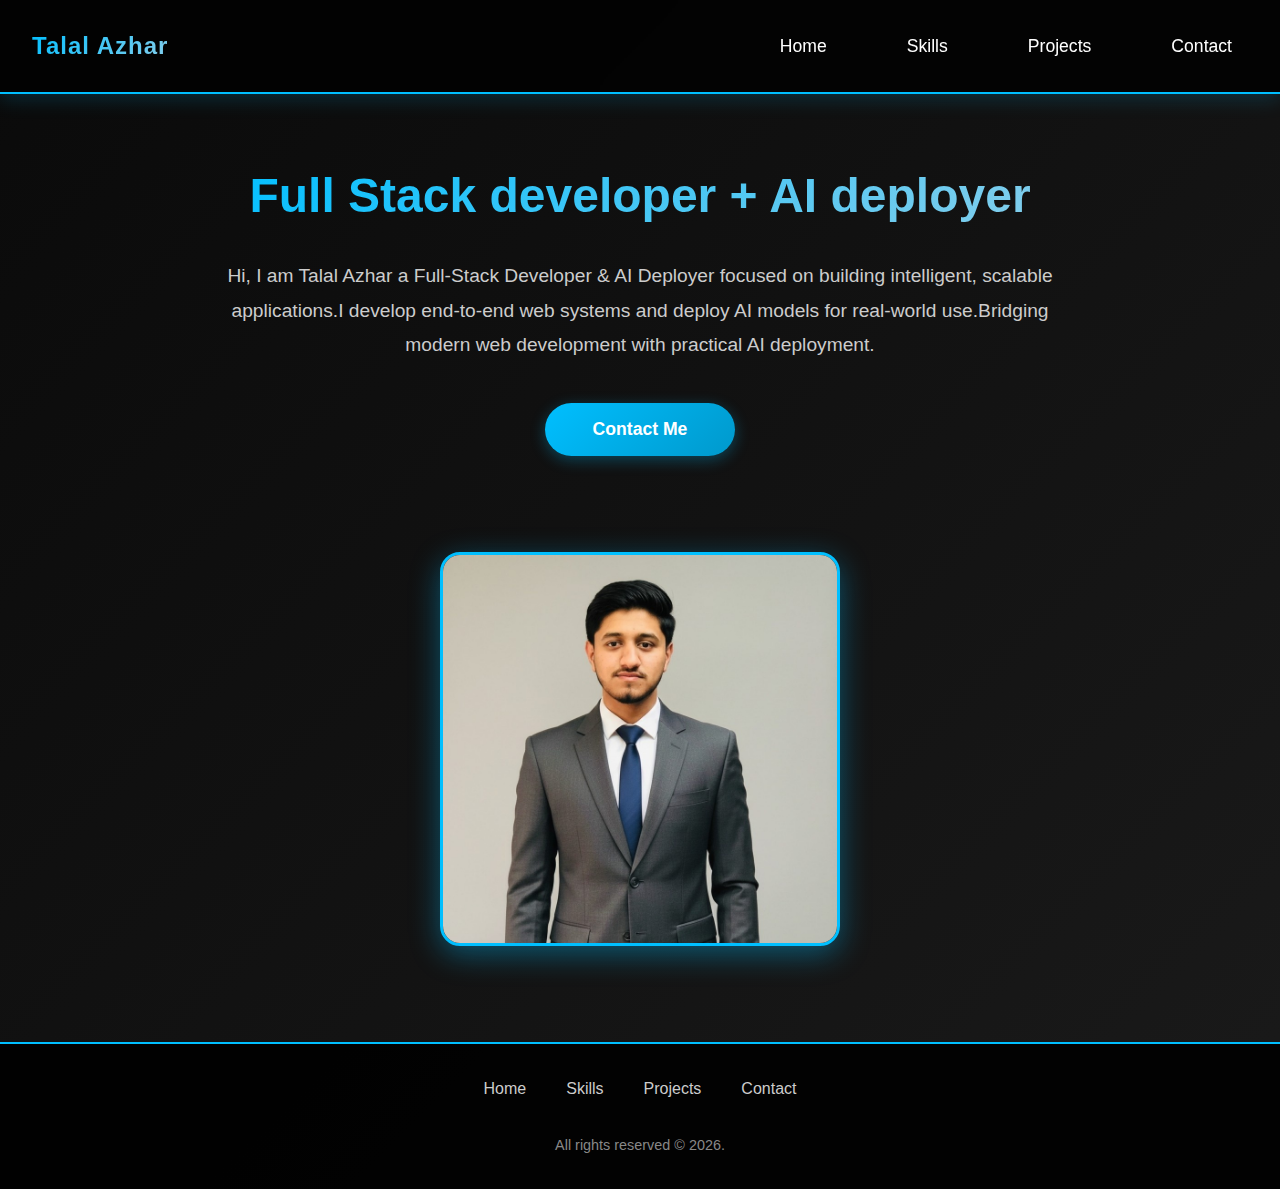
<file: index.html>
<!DOCTYPE html>
<html lang="en">
<head>
    <meta charset="UTF-8">
    <meta name="viewport" content="width=device-width, initial-scale=1.0">
    <title>Portfolio</title>
    <link rel="stylesheet" href="home.css">
</head>
<body>
    <header>
        <div class="name"><h2>Talal Azhar</h2></div>
        <nav><ul>
        <li><a href="home.html">Home</a></li>
        <li><a href="skills.html">Skills</a></li>
        <li><a href="projects.html">Projects</a></li>
        <li><a href="contact.html">Contact</a></li></ul></nav>
    </header>
    <div class="intro">
        <h2>Full Stack developer + AI deployer</h2>
        <p>Hi, I am Talal Azhar a Full-Stack Developer & AI Deployer focused on building intelligent, scalable applications.I develop end-to-end web systems and deploy AI models for real-world use.Bridging modern web development with practical AI deployment.</p>
        <button onclick="window.location.href='contact.html'">Contact Me</button>
    </div>
    <div class="pic">
        <img src="pic\pic.jpeg" alt="image not found">
    </div>
    <footer>
        <ul>
        <li><a href="home.css">Home</a></li>
        <li><a href="skills.html">Skills</a></li>
        <li><a href="projects.html">Projects</a></li>
        <li><a href="contact.html">Contact</a></li></ul>
        <p>All rights reserved &#xA9; 2026.</p>
    </footer>
</body>
</html>
</file>
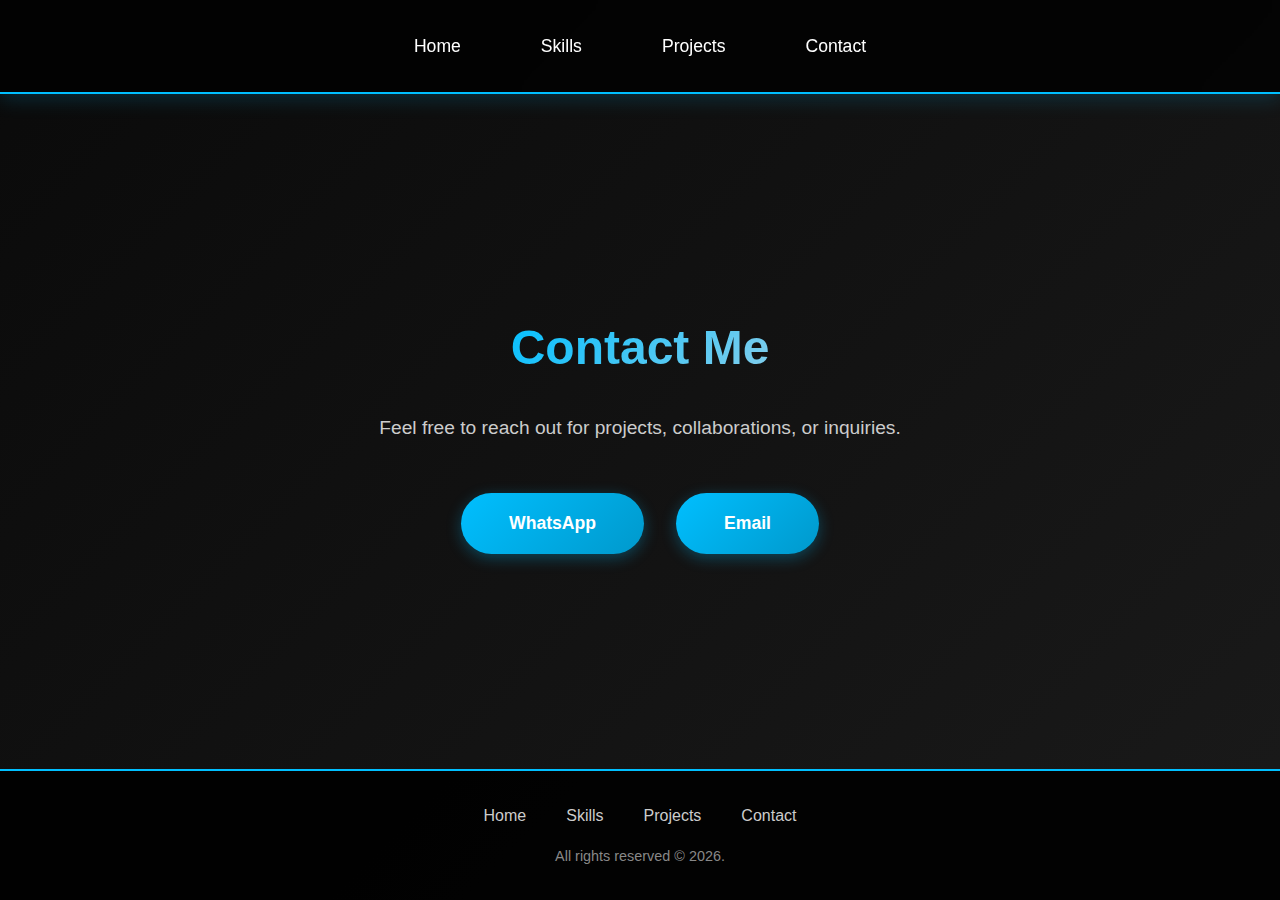
<file: contact.html>
<!DOCTYPE html>
<html lang="en">
<head>
    <meta charset="UTF-8">
    <meta name="viewport" content="width=device-width, initial-scale=1.0">
    <title>contact</title>
    <link rel="stylesheet" href="contact.css">
</head>
<body>
    <header>
        <nav>
            <ul>
                <li><a href="index.html">Home</a></li>
                <li><a href="skills.html">Skills</a></li>
                <li><a href="projects.html">Projects</a></li>
                <li><a href="contact.html">Contact</a></li>
            </ul>
        </nav>
    </header>
    <section id="contact">
  <h2>Contact Me</h2>
  <p>Feel free to reach out for projects, collaborations, or inquiries.</p>

  <div class="contact-buttons">
    <a href="https://wa.me/923140933024" target="_blank">WhatsApp</a>
    <a href="mailto:talalazhar5656@gmail.com">Email</a>
  </div>
</section>
<footer>
         <ul>
        <li><a href="index.html">Home</a></li>
        <li><a href="skills.html">Skills</a></li>
        <li><a href="projects.html">Projects</a></li>
        <li><a href="contact.html">Contact</a></li></ul>
        <p>All rights reserved &#xA9; 2026.</p>
    </footer>
</body>
</html>
</file>
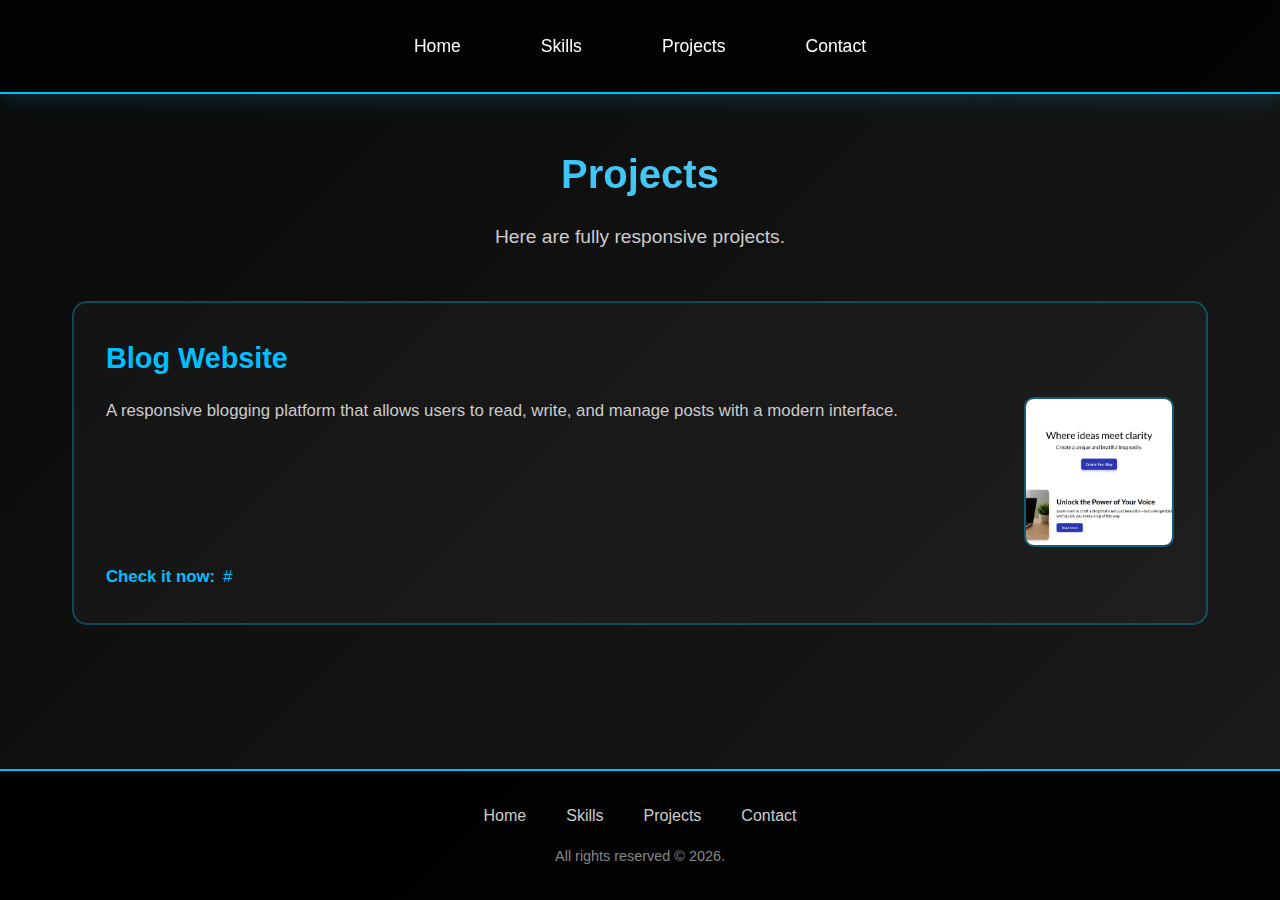
<file: projects.html>
<!DOCTYPE html>
<html lang="en">
<head>
    <meta charset="UTF-8">
    <meta name="viewport" content="width=device-width, initial-scale=1.0">
    <title>projects</title>
    <link rel="stylesheet" href="projects.css">
</head>
<body>
    <header>
        <nav>
            <ul>
                <li><a href="home.html">Home</a></li>
                <li><a href="skills.html">Skills</a></li>
                <li><a href="projects.html">Projects</a></li>
                <li><a href="contact.html">Contact</a></li>
            </ul>
        </nav>
    </header>
    <section>
        <h2 class="heading">Projects</h2>
        <p class="description">Here are fully responsive projects.</p>
        <div class="projects">
            <div>
                <h3>Blog Website</h3>
                <img src="pic\blog.png" alt="img not found">
                <p>A responsive blogging platform that allows users to read, write, and manage posts with a modern interface.</p>
                <p><strong>Check it now:</strong><a href="#">#</a></p>
            </div>
        </div>
    </section>
    <footer>
         <ul>
        <li><a href="home.css">Home</a></li>
        <li><a href="skills.html">Skills</a></li>
        <li><a href="projects.html">Projects</a></li>
        <li><a href="contact.html">Contact</a></li></ul>
        <p>All rights reserved &#xA9; 2026.</p>
    </footer>
</body>
</html>
</file>
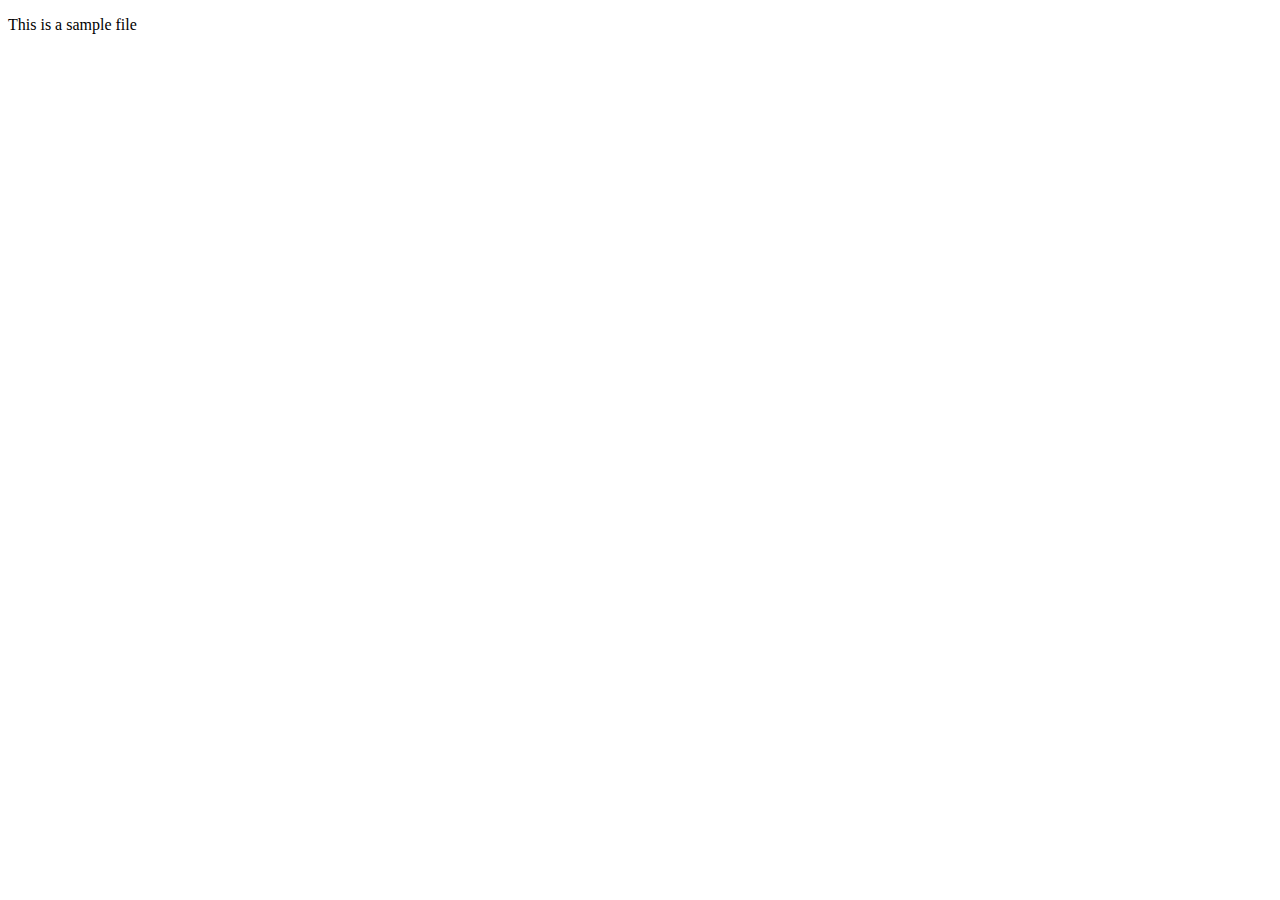
<file: sample.html>
<!DOCTYPE html>
<html lang="en">
<head>
    <meta charset="UTF-8">
    <meta name="viewport" content="width=device-width, initial-scale=1.0">
    <title>Document</title>
</head>
<body>
    <p>This is a sample file </p>
</body>
</html>
</file>
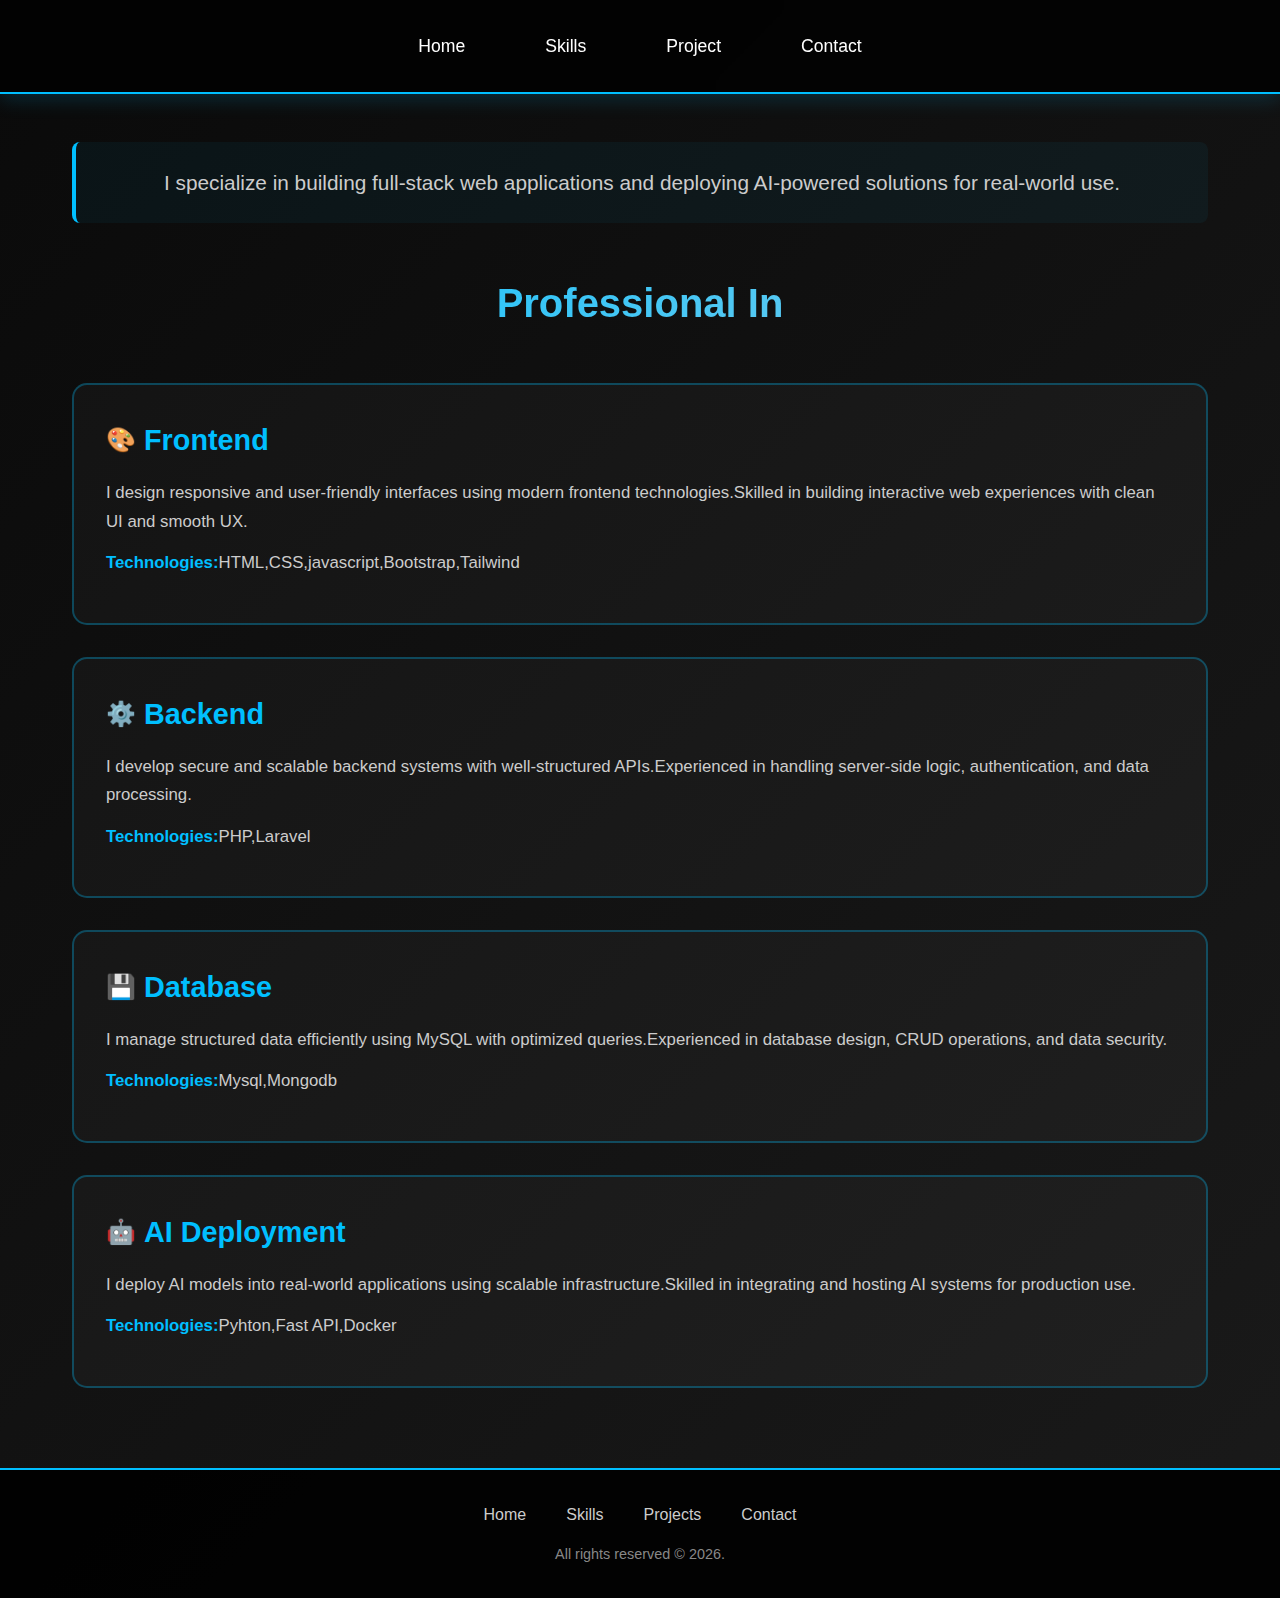
<file: skills.html>
<!DOCTYPE html>
<html lang="en">
<head>
    <meta charset="UTF-8">
    <meta name="viewport" content="width=device-width, initial-scale=1.0">
    <title>skills</title>
    <link rel="stylesheet" href="skills.css">
</head>
<body>
    <header>
        <nav>
            <ul>
                <li><a href="index.html">Home</a></li>
                <li><a href="skills.html">Skills</a></li>
                <li><a href="projects.html">Project</a></li>
                <li><a href="contact.html">Contact</a></li>
            </ul>
        </nav>
    </header>
    <div class="main">
        <p class="intro">
I specialize in building full-stack web applications and deploying AI-powered solutions for real-world use.
</p>

         <h2 class="heading">Professional In</h2>
         <div class="frontend">
            <h3>Frontend</h3>
            <p>I design responsive and user-friendly interfaces using modern frontend technologies.Skilled in building interactive web experiences with clean UI and smooth UX.</p>
            <p><strong>Technologies:</strong>HTML,CSS,javascript,Bootstrap,Tailwind</p>
         </div>
         <div class="backend">
            <h3>Backend</h3>
            <p>I develop secure and scalable backend systems with well-structured APIs.Experienced in handling server-side logic, authentication, and data processing.</p>
            <p><strong>Technologies:</strong>PHP,Laravel</p></div>
         <div class="db">
            <h3>Database</h3>
            <p>I manage structured data efficiently using MySQL with optimized queries.Experienced in database design, CRUD operations, and data security.</p>
        <p><strong>Technologies:</strong>Mysql,Mongodb</p></div>
        <div class="Ai_deployment">
            <h3>AI Deployment</h3>
            <p>I deploy AI models into real-world applications using scalable infrastructure.Skilled in integrating and hosting AI systems for production use.</p>
            <p><strong>Technologies:</strong>Pyhton,Fast API,Docker</p>
        </div>
    </div>
     <footer>
        <ul>
        <li><a href="index.html">Home</a></li>
        <li><a href="skills.html">Skills</a></li>
        <li><a href="projects.html">Projects</a></li>
        <li><a href="contact.html">Contact</a></li></ul>
        <p>All rights reserved &#xA9; 2026.</p>
    </footer>
</body>
</html>
</file>
<file: home.css>
* {
    margin: 0;
    padding: 0;
    box-sizing: border-box;
}

body {
    font-family: 'Segoe UI', Tahoma, Geneva, Verdana, sans-serif;
    background: linear-gradient(135deg, #0a0a0a 0%, #1a1a1a 100%);
    color: #ffffff;
    line-height: 1.6;
    min-height: 100vh;
    display: grid;
    grid-template-rows: auto 1fr auto auto;
}

header {
    background: rgba(0, 0, 0, 0.8);
    backdrop-filter: blur(10px);
    padding: 1.5rem 2rem;
    position: sticky;
    top: 0;
    z-index: 100;
    border-bottom: 2px solid #00bfff;
    box-shadow: 0 4px 20px rgba(0, 191, 255, 0.2);
    display: flex;
    justify-content: space-between;
    align-items: center;
    flex-wrap: wrap;
}

header .name h2 {
    font-size: clamp(1.2rem, 3vw, 1.5rem);
    background: linear-gradient(135deg, #00bfff 0%, #87ceeb 100%);
    -webkit-background-clip: text;
    -webkit-text-fill-color: transparent;
    background-clip: text;
    font-weight: 600;
    letter-spacing: 1px;
    margin: 0;
}

header nav {
    width: auto;
}

header nav ul {
    list-style: none;
    display: flex;
    gap: 3rem;
    margin: 0;
    flex-wrap: wrap;
}

header nav ul li a {
    color: #ffffff;
    text-decoration: none;
    font-size: clamp(0.9rem, 2vw, 1.1rem);
    font-weight: 500;
    padding: 0.5rem 1rem;
    border-radius: 8px;
    transition: all 0.3s ease;
    position: relative;
    display: inline-block;
}

header nav ul li a::after {
    content: '';
    position: absolute;
    bottom: 0;
    left: 50%;
    width: 0;
    height: 2px;
    background: #00bfff;
    transform: translateX(-50%);
    transition: width 0.3s ease;
}

header nav ul li a:hover {
    color: #00bfff;
}

header nav ul li a:hover::after {
    width: 80%;
}

.intro {
    max-width: 900px;
    margin: 0 auto;
    padding: 4rem 2rem;
    text-align: center;
    width: 100%;
}

.intro h2 {
    font-size: clamp(2rem, 5vw, 3rem);
    margin-bottom: 1.5rem;
    background: linear-gradient(135deg, #00bfff 0%, #87ceeb 100%);
    -webkit-background-clip: text;
    -webkit-text-fill-color: transparent;
    background-clip: text;
    animation: fadeInDown 1s ease;
}

.intro p {
    font-size: clamp(1rem, 2vw, 1.2rem);
    color: #cccccc;
    line-height: 1.8;
    margin-bottom: 2.5rem;
    animation: fadeInUp 1s ease;
}

.intro button {
    background: linear-gradient(135deg, #00bfff 0%, #0099cc 100%);
    color: #ffffff;
    border: none;
    padding: 1rem 3rem;
    font-size: clamp(1rem, 2vw, 1.1rem);
    font-weight: 600;
    border-radius: 50px;
    cursor: pointer;
    transition: all 0.3s ease;
    box-shadow: 0 4px 15px rgba(0, 191, 255, 0.3);
    animation: fadeInUp 1.2s ease;
    width: auto;
    max-width: 100%;
}

.intro button:hover {
    transform: translateY(-3px);
    box-shadow: 0 6px 25px rgba(0, 191, 255, 0.5);
    background: linear-gradient(135deg, #0099cc 0%, #00bfff 100%);
}

.intro button:active {
    transform: translateY(-1px);
}

.pic {
    display: flex;
    justify-content: center;
    align-items: center;
    padding: 2rem;
    animation: fadeIn 1.5s ease;
}

.pic img {
    max-width: 400px;
    width: 100%;
    height: auto;
    border-radius: 20px;
    border: 3px solid #00bfff;
    box-shadow: 0 8px 30px rgba(0, 191, 255, 0.4);
    transition: transform 0.3s ease, box-shadow 0.3s ease;
}

.pic img:hover {
    transform: scale(1.05);
    box-shadow: 0 12px 40px rgba(0, 191, 255, 0.6);
}

footer {
    background: rgba(0, 0, 0, 0.9);
    padding: 2rem 1rem 1rem 1rem;
    border-top: 2px solid #00bfff;
    margin-top: 4rem;
}

footer p {
    text-align: center;
    padding: 1rem 0;
    color: #888888;
    font-size: clamp(0.8rem, 1.5vw, 0.9rem);
    margin-top: 1rem;
}

footer ul {
    list-style: none;
    display: flex;
    justify-content: center;
    gap: 2.5rem;
    flex-wrap: wrap;
    margin-bottom: 1rem;
}

footer ul li a {
    color: #cccccc;
    text-decoration: none;
    font-size: clamp(0.9rem, 1.5vw, 1rem);
    transition: color 0.3s ease;
}

footer ul li a:hover {
    color: #00bfff;
}

body > p {
    text-align: center;
    padding: 1rem;
    color: #888888;
    font-size: clamp(0.8rem, 1.5vw, 0.9rem);
    background: rgba(0, 0, 0, 0.9);
}

@keyframes fadeInDown {
    from {
        opacity: 0;
        transform: translateY(-30px);
    }
    to {
        opacity: 1;
        transform: translateY(0);
    }
}

@keyframes fadeInUp {
    from {
        opacity: 0;
        transform: translateY(30px);
    }
    to {
        opacity: 1;
        transform: translateY(0);
    }
}

@keyframes fadeIn {
    from {
        opacity: 0;
    }
    to {
        opacity: 1;
    }
}

/* Tablet Devices (768px - 1024px) */
@media (max-width: 1024px) {
    header {
        padding: 1.2rem 1.5rem;
    }
    
    header nav ul {
        gap: 2rem;
    }
    
    .intro {
        padding: 3rem 1.5rem;
    }
    
    .pic img {
        max-width: 350px;
    }
}

/* Small Tablets and Large Phones (600px - 768px) */
@media (max-width: 768px) {
    header {
        padding: 1rem 1rem;
        justify-content: center;
        text-align: center;
    }
    
    header .name {
        width: 100%;
        margin-bottom: 1rem;
    }
    
    header nav {
        width: 100%;
    }
    
    header nav ul {
        gap: 1.5rem;
        justify-content: center;
    }
    
    .intro {
        padding: 2.5rem 1.5rem;
    }
    
    .intro h2 {
        margin-bottom: 1rem;
    }
    
    .intro p {
        margin-bottom: 2rem;
    }
    
    .intro button {
        padding: 0.8rem 2rem;
    }
    
    .pic {
        padding: 1.5rem;
    }
    
    .pic img {
        max-width: 300px;
    }
    
    footer {
        padding: 1.5rem 1rem 1rem 1rem;
        margin-top: 3rem;
    }
    
    footer ul {
        gap: 1.5rem;
    }
}

/* Mobile Devices (480px - 600px) */
@media (max-width: 600px) {
    header {
        padding: 1rem 0.75rem;
    }
    
    header nav ul {
        gap: 1rem;
        flex-direction: column;
        align-items: center;
    }
    
    header nav ul li {
        width: 100%;
        text-align: center;
    }
    
    header nav ul li a {
        display: block;
        width: 100%;
        padding: 0.75rem 1rem;
    }
    
    .intro {
        padding: 2rem 1rem;
    }
    
    .intro button {
        padding: 0.75rem 1.5rem;
        width: 90%;
    }
    
    .pic img {
        max-width: 250px;
        border-radius: 15px;
    }
    
    footer ul {
        flex-direction: column;
        gap: 1rem;
        align-items: center;
    }
    
    footer ul li {
        width: 100%;
        text-align: center;
    }
}

/* Small Mobile Devices (320px - 480px) */
@media (max-width: 480px) {
    header {
        padding: 0.8rem 0.5rem;
    }
    
    header .name h2 {
        font-size: 1.1rem;
    }
    
    header nav ul li a {
        font-size: 0.9rem;
        padding: 0.6rem 0.8rem;
    }
    
    .intro {
        padding: 1.5rem 0.75rem;
    }
    
    .intro h2 {
        margin-bottom: 0.8rem;
    }
    
    .intro p {
        margin-bottom: 1.5rem;
    }
    
    .intro button {
        padding: 0.7rem 1.2rem;
        font-size: 0.95rem;
        width: 95%;
    }
    
    .pic {
        padding: 1rem;
    }
    
    .pic img {
        max-width: 200px;
        border-radius: 12px;
        border-width: 2px;
    }
    
    footer {
        padding: 1.2rem 0.5rem 0.8rem 0.5rem;
        margin-top: 2rem;
    }
    
    footer p {
        padding: 0.75rem 0;
    }
}

/* Extra Small Devices (below 320px) */
@media (max-width: 320px) {
    header .name h2 {
        font-size: 1rem;
        letter-spacing: 0.5px;
    }
    
    header nav ul li a {
        font-size: 0.85rem;
        padding: 0.5rem 0.6rem;
    }
    
    .intro button {
        padding: 0.6rem 1rem;
        font-size: 0.9rem;
    }
    
    .pic img {
        max-width: 180px;
    }
}

/* Large Desktop Screens (1440px and above) */
@media (min-width: 1440px) {
    header {
        padding: 2rem 4rem;
    }
    
    header nav ul {
        gap: 4rem;
    }
    
    .intro {
        max-width: 1100px;
        padding: 5rem 2rem;
    }
    
    .pic img {
        max-width: 500px;
    }
    
    footer {
        padding: 2.5rem 0 1.5rem 0;
    }
    
    footer ul {
        gap: 3rem;
    }
}
</file>
<file: contact.css>
* {
    margin: 0;
    padding: 0;
    box-sizing: border-box;
}

body {
    font-family: 'Segoe UI', Tahoma, Geneva, Verdana, sans-serif;
    background: linear-gradient(135deg, #0a0a0a 0%, #1a1a1a 100%);
    color: #ffffff;
    line-height: 1.6;
    min-height: 100vh;
    display: flex;
    flex-direction: column;
}

header {
    background: rgba(0, 0, 0, 0.8);
    backdrop-filter: blur(10px);
    padding: 1.5rem 1rem;
    position: sticky;
    top: 0;
    z-index: 100;
    border-bottom: 2px solid #00bfff;
    box-shadow: 0 4px 20px rgba(0, 191, 255, 0.2);
}

header nav ul {
    list-style: none;
    display: flex;
    justify-content: center;
    gap: 3rem;
    flex-wrap: wrap;
}

header nav ul li a {
    color: #ffffff;
    text-decoration: none;
    font-size: clamp(0.95rem, 2vw, 1.1rem);
    font-weight: 500;
    padding: 0.5rem 1rem;
    border-radius: 8px;
    transition: all 0.3s ease;
    position: relative;
    display: inline-block;
}

header nav ul li a::after {
    content: '';
    position: absolute;
    bottom: 0;
    left: 50%;
    width: 0;
    height: 2px;
    background: #00bfff;
    transform: translateX(-50%);
    transition: width 0.3s ease;
}

header nav ul li a:hover {
    color: #00bfff;
}

header nav ul li a:hover::after {
    width: 80%;
}

#contact {
    flex: 1;
    max-width: 800px;
    margin: 0 auto;
    padding: 4rem 2rem;
    text-align: center;
    display: flex;
    flex-direction: column;
    justify-content: center;
    align-items: center;
    width: 100%;
}

#contact h2 {
    font-size: clamp(2rem, 5vw, 3rem);
    margin-bottom: 1.5rem;
    background: linear-gradient(135deg, #00bfff 0%, #87ceeb 100%);
    -webkit-background-clip: text;
    -webkit-text-fill-color: transparent;
    background-clip: text;
    animation: fadeInDown 1s ease;
}

#contact p {
    font-size: clamp(1rem, 2vw, 1.2rem);
    color: #cccccc;
    line-height: 1.8;
    margin-bottom: 3rem;
    animation: fadeIn 1s ease;
    max-width: 600px;
}

.contact-buttons {
    display: flex;
    gap: 2rem;
    flex-wrap: wrap;
    justify-content: center;
    animation: fadeInUp 1.2s ease;
    width: 100%;
}

.contact-buttons a {
    background: linear-gradient(135deg, #00bfff 0%, #0099cc 100%);
    color: #ffffff;
    text-decoration: none;
    padding: 1rem 3rem;
    font-size: clamp(1rem, 2vw, 1.1rem);
    font-weight: 600;
    border-radius: 50px;
    transition: all 0.3s ease;
    box-shadow: 0 4px 15px rgba(0, 191, 255, 0.3);
    position: relative;
    overflow: hidden;
}

.contact-buttons a::before {
    content: '';
    position: absolute;
    top: 0;
    left: -100%;
    width: 100%;
    height: 100%;
    background: linear-gradient(90deg, transparent, rgba(255, 255, 255, 0.2), transparent);
    transition: left 0.5s ease;
}

.contact-buttons a:hover::before {
    left: 100%;
}

.contact-buttons a:hover {
    transform: translateY(-3px);
    box-shadow: 0 6px 25px rgba(0, 191, 255, 0.5);
    background: linear-gradient(135deg, #0099cc 0%, #00bfff 100%);
}

.contact-buttons a:active {
    transform: translateY(-1px);
}

footer {
    background: rgba(0, 0, 0, 0.9);
    padding: 2rem 1rem;
    border-top: 2px solid #00bfff;
    margin-top: auto;
}

footer ul {
    list-style: none;
    display: flex;
    justify-content: center;
    gap: 2.5rem;
    flex-wrap: wrap;
    margin-bottom: 1rem;
}

footer ul li a {
    color: #cccccc;
    text-decoration: none;
    font-size: clamp(0.9rem, 1.5vw, 1rem);
    transition: color 0.3s ease;
}

footer ul li a:hover {
    color: #00bfff;
}

footer p {
    text-align: center;
    color: #888888;
    font-size: clamp(0.8rem, 1.5vw, 0.9rem);
    margin-top: 1rem;
    padding: 0 1rem;
}

@keyframes fadeInDown {
    from {
        opacity: 0;
        transform: translateY(-30px);
    }
    to {
        opacity: 1;
        transform: translateY(0);
    }
}

@keyframes fadeInUp {
    from {
        opacity: 0;
        transform: translateY(30px);
    }
    to {
        opacity: 1;
        transform: translateY(0);
    }
}

@keyframes fadeIn {
    from {
        opacity: 0;
    }
    to {
        opacity: 1;
    }
}

/* Large Desktop Screens (1440px and above) */
@media (min-width: 1440px) {
    header {
        padding: 2rem 2rem;
    }
    
    header nav ul {
        gap: 4rem;
    }
    
    #contact {
        max-width: 900px;
        padding: 5rem 2rem;
    }
    
    #contact p {
        margin-bottom: 4rem;
    }
    
    .contact-buttons {
        gap: 2.5rem;
    }
    
    .contact-buttons a {
        padding: 1.2rem 3.5rem;
    }
    
    footer {
        padding: 2.5rem 1rem;
    }
    
    footer ul {
        gap: 3rem;
    }
}

/* Standard Desktop (1024px - 1440px) */
@media (min-width: 1024px) and (max-width: 1439px) {
    #contact {
        padding: 4rem 2rem;
    }
    
    .contact-buttons {
        gap: 2rem;
    }
}

/* Tablet Landscape (900px - 1024px) */
@media (max-width: 1024px) {
    header nav ul {
        gap: 2rem;
    }
    
    #contact {
        padding: 3.5rem 1.5rem;
    }
    
    #contact p {
        margin-bottom: 2.5rem;
    }
    
    .contact-buttons {
        gap: 1.75rem;
    }
    
    .contact-buttons a {
        padding: 0.9rem 2.5rem;
    }
}

/* Tablet Portrait (768px - 900px) */
@media (max-width: 900px) {
    header {
        padding: 1.2rem 1rem;
    }
    
    header nav ul {
        gap: 1.5rem;
    }

    #contact {
        padding: 3rem 1.5rem;
    }

    #contact h2 {
        margin-bottom: 1.25rem;
    }

    #contact p {
        margin-bottom: 2rem;
    }

    .contact-buttons {
        gap: 1.5rem;
    }
}

/* Mobile and Small Tablets (600px - 768px) */
@media (max-width: 768px) {
    header {
        padding: 1rem 0.75rem;
    }
    
    header nav ul {
        gap: 1rem;
        row-gap: 0.75rem;
    }

    #contact {
        padding: 3rem 1.5rem;
    }

    #contact h2 {
        margin-bottom: 1rem;
    }

    #contact p {
        margin-bottom: 2rem;
    }

    .contact-buttons {
        gap: 1.5rem;
        flex-direction: column;
        width: 100%;
        align-items: center;
    }

    .contact-buttons a {
        padding: 0.9rem 2.5rem;
        width: 100%;
        max-width: 300px;
    }

    footer ul {
        gap: 1.5rem;
    }
}

/* Mobile Devices (480px - 600px) */
@media (max-width: 600px) {
    header nav ul {
        flex-direction: column;
        align-items: center;
        gap: 0.5rem;
    }
    
    header nav ul li {
        width: 100%;
        text-align: center;
    }
    
    header nav ul li a {
        display: block;
        padding: 0.75rem 1rem;
    }
    
    #contact {
        padding: 2.5rem 1rem;
    }
    
    #contact h2 {
        margin-bottom: 1rem;
    }
    
    #contact p {
        margin-bottom: 1.75rem;
    }
    
    .contact-buttons {
        gap: 1.25rem;
    }
    
    .contact-buttons a {
        padding: 0.85rem 2rem;
        max-width: 280px;
    }
    
    footer {
        padding: 1.5rem 0.75rem;
    }
    
    footer ul {
        flex-direction: column;
        align-items: center;
        gap: 1rem;
    }
    
    footer ul li {
        width: 100%;
        text-align: center;
    }
}

/* Small Mobile Devices (320px - 480px) */
@media (max-width: 480px) {
    header {
        padding: 0.8rem 0.5rem;
    }
    
    header nav ul li a {
        font-size: 0.9rem;
        padding: 0.6rem 0.8rem;
    }
    
    #contact {
        padding: 2rem 0.75rem;
    }
    
    #contact h2 {
        margin-bottom: 0.875rem;
    }
    
    #contact p {
        margin-bottom: 1.5rem;
        line-height: 1.6;
    }
    
    .contact-buttons {
        gap: 1rem;
    }
    
    .contact-buttons a {
        padding: 0.8rem 1.75rem;
        font-size: 0.95rem;
        max-width: 260px;
        border-radius: 40px;
    }
    
    footer {
        padding: 1.25rem 0.5rem;
    }
    
    footer ul {
        gap: 0.75rem;
    }
}

/* Extra Small Devices (below 320px) */
@media (max-width: 320px) {
    header nav ul li a {
        font-size: 0.85rem;
        padding: 0.5rem 0.6rem;
    }
    
    #contact {
        padding: 1.5rem 0.5rem;
    }
    
    #contact h2 {
        margin-bottom: 0.75rem;
    }
    
    #contact p {
        margin-bottom: 1.25rem;
    }
    
    .contact-buttons a {
        padding: 0.7rem 1.5rem;
        font-size: 0.9rem;
        max-width: 240px;
    }
    
    footer p {
        font-size: 0.75rem;
    }
}
</file>
<file: projects.css>
* {
    margin: 0;
    padding: 0;
    box-sizing: border-box;
}

body {
    font-family: 'Segoe UI', Tahoma, Geneva, Verdana, sans-serif;
    background: linear-gradient(135deg, #0a0a0a 0%, #1a1a1a 100%);
    color: #ffffff;
    line-height: 1.6;
    min-height: 100vh;
    display: flex;
    flex-direction: column;
}

header {
    background: rgba(0, 0, 0, 0.8);
    backdrop-filter: blur(10px);
    padding: 1.5rem 1rem;
    position: sticky;
    top: 0;
    z-index: 100;
    border-bottom: 2px solid #00bfff;
    box-shadow: 0 4px 20px rgba(0, 191, 255, 0.2);
}

header nav ul {
    list-style: none;
    display: flex;
    justify-content: center;
    gap: 3rem;
    flex-wrap: wrap;
}

header nav ul li a {
    color: #ffffff;
    text-decoration: none;
    font-size: clamp(0.95rem, 2vw, 1.1rem);
    font-weight: 500;
    padding: 0.5rem 1rem;
    border-radius: 8px;
    transition: all 0.3s ease;
    position: relative;
    display: inline-block;
}

header nav ul li a::after {
    content: '';
    position: absolute;
    bottom: 0;
    left: 50%;
    width: 0;
    height: 2px;
    background: #00bfff;
    transform: translateX(-50%);
    transition: width 0.3s ease;
}

header nav ul li a:hover {
    color: #00bfff;
}

header nav ul li a:hover::after {
    width: 80%;
}

section {
    flex: 1;
    max-width: 1200px;
    margin: 0 auto;
    padding: 3rem 2rem;
    width: 100%;
}

.heading {
    font-size: clamp(2rem, 4vw, 2.5rem);
    text-align: center;
    margin-bottom: 1rem;
    background: linear-gradient(135deg, #00bfff 0%, #87ceeb 100%);
    -webkit-background-clip: text;
    -webkit-text-fill-color: transparent;
    background-clip: text;
    animation: fadeInDown 1s ease;
}

.description {
    font-size: clamp(1rem, 2vw, 1.2rem);
    text-align: center;
    color: #cccccc;
    margin-bottom: 3rem;
    animation: fadeIn 1s ease;
    padding: 0 1rem;
}

.projects {
    display: grid;
    grid-template-columns: repeat(auto-fit, minmax(300px, 1fr));
    gap: 2rem;
}

.projects > div {
    background: rgba(255, 255, 255, 0.03);
    border: 2px solid rgba(0, 191, 255, 0.3);
    border-radius: 15px;
    padding: 2rem;
    transition: all 0.3s ease;
    position: relative;
    overflow: hidden;
    animation: fadeInUp 1s ease;
    display: grid;
    grid-template-columns: 1fr auto;
    grid-template-rows: auto auto 1fr auto;
    gap: 1rem;
}

.projects > div::before {
    content: '';
    position: absolute;
    top: 0;
    left: -100%;
    width: 100%;
    height: 100%;
    background: linear-gradient(90deg, transparent, rgba(0, 191, 255, 0.1), transparent);
    transition: left 0.5s ease;
}

.projects > div:hover::before {
    left: 100%;
}

.projects > div:hover {
    border-color: #00bfff;
    background: rgba(0, 191, 255, 0.08);
    transform: translateY(-5px);
    box-shadow: 0 10px 30px rgba(0, 191, 255, 0.3);
}

.projects > div h3 {
    font-size: clamp(1.4rem, 3vw, 1.8rem);
    color: #00bfff;
    margin-bottom: 0;
    grid-column: 1 / -1;
}

.projects > div img {
    width: 150px;
    height: 150px;
    object-fit: cover;
    border-radius: 10px;
    border: 2px solid rgba(0, 191, 255, 0.4);
    transition: all 0.3s ease;
    grid-column: 2;
    grid-row: 2 / 4;
    align-self: start;
}

.projects > div img:hover {
    transform: scale(1.05);
    border-color: #00bfff;
    box-shadow: 0 5px 20px rgba(0, 191, 255, 0.4);
}

.projects > div p {
    color: #cccccc;
    font-size: clamp(0.95rem, 1.5vw, 1.05rem);
    margin-bottom: 1rem;
    line-height: 1.7;
    grid-column: 1;
}

.projects > div p:last-of-type {
    margin-bottom: 0;
    grid-column: 1 / -1;
}

.projects > div strong {
    color: #00bfff;
    font-weight: 600;
}

.projects > div a {
    color: #00bfff;
    text-decoration: none;
    margin-left: 0.5rem;
    transition: all 0.3s ease;
    position: relative;
}

.projects > div a:hover {
    color: #87ceeb;
}

.projects > div a:hover::after {
    margin-left: 0.7rem;
}

footer {
    background: rgba(0, 0, 0, 0.9);
    padding: 2rem 1rem;
    border-top: 2px solid #00bfff;
    margin-top: auto;
}

footer ul {
    list-style: none;
    display: flex;
    justify-content: center;
    gap: 2.5rem;
    flex-wrap: wrap;
    margin-bottom: 1rem;
}

footer ul li a {
    color: #cccccc;
    text-decoration: none;
    font-size: clamp(0.9rem, 1.5vw, 1rem);
    transition: color 0.3s ease;
}

footer ul li a:hover {
    color: #00bfff;
}

footer p {
    text-align: center;
    color: #888888;
    font-size: clamp(0.8rem, 1.5vw, 0.9rem);
    margin-top: 1rem;
    padding: 0 1rem;
}

@keyframes fadeInDown {
    from {
        opacity: 0;
        transform: translateY(-30px);
    }
    to {
        opacity: 1;
        transform: translateY(0);
    }
}

@keyframes fadeInUp {
    from {
        opacity: 0;
        transform: translateY(30px);
    }
    to {
        opacity: 1;
        transform: translateY(0);
    }
}

@keyframes fadeIn {
    from {
        opacity: 0;
    }
    to {
        opacity: 1;
        transform: translateY(0);
    }
}

/* Large Desktop Screens (1440px and above) */
@media (min-width: 1440px) {
    header {
        padding: 2rem 2rem;
    }
    
    header nav ul {
        gap: 4rem;
    }
    
    section {
        max-width: 1400px;
        padding: 4rem 2rem;
    }
    
    .projects {
        gap: 2.5rem;
    }
    
    .projects > div img {
        width: 180px;
        height: 180px;
    }
    
    footer {
        padding: 2.5rem 1rem;
    }
    
    footer ul {
        gap: 3rem;
    }
}

/* Standard Desktop (1024px - 1440px) */
@media (min-width: 1024px) and (max-width: 1439px) {
    section {
        padding: 3rem 2rem;
    }
    
    .projects {
        grid-template-columns: repeat(auto-fit, minmax(350px, 1fr));
    }
}

/* Tablet Landscape (900px - 1024px) */
@media (max-width: 1024px) {
    header nav ul {
        gap: 2rem;
    }
    
    section {
        padding: 2.5rem 1.5rem;
    }
    
    .projects {
        grid-template-columns: repeat(auto-fit, minmax(280px, 1fr));
        gap: 1.5rem;
    }
    
    .projects > div {
        padding: 1.5rem;
    }
    
    .projects > div img {
        width: 130px;
        height: 130px;
    }
}

/* Tablet Portrait (768px - 900px) */
@media (max-width: 900px) {
    header {
        padding: 1.2rem 1rem;
    }
    
    header nav ul {
        gap: 1.5rem;
    }

    section {
        padding: 2rem 1rem;
    }

    .description {
        margin-bottom: 2rem;
    }

    .projects {
        grid-template-columns: 1fr;
        gap: 1.5rem;
    }
}

/* Mobile and Small Tablets (600px - 768px) */
@media (max-width: 768px) {
    header {
        padding: 1rem 0.75rem;
    }
    
    header nav ul {
        gap: 1rem;
        row-gap: 0.75rem;
    }

    section {
        padding: 2rem 1rem;
    }

    .projects {
        grid-template-columns: 1fr;
    }

    .projects > div {
        grid-template-columns: 1fr;
        grid-template-rows: auto;
        padding: 1.5rem;
    }
    
    .projects > div img {
        grid-column: 1;
        grid-row: auto;
        width: 100%;
        max-width: 300px;
        height: 200px;
        margin: 1rem auto;
        justify-self: center;
    }
    
    .projects > div p {
        grid-column: 1;
    }

    footer ul {
        gap: 1.5rem;
    }
}

/* Mobile Devices (480px - 600px) */
@media (max-width: 600px) {
    header nav ul {
        flex-direction: column;
        align-items: center;
        gap: 0.5rem;
    }
    
    header nav ul li {
        width: 100%;
        text-align: center;
    }
    
    header nav ul li a {
        display: block;
        padding: 0.75rem 1rem;
    }
    
    section {
        padding: 1.5rem 0.75rem;
    }
    
    .description {
        margin-bottom: 1.5rem;
    }
    
    .projects {
        gap: 1.25rem;
    }
    
    .projects > div {
        padding: 1.25rem;
    }
    
    .projects > div img {
        height: 180px;
    }
    
    footer {
        padding: 1.5rem 0.75rem;
    }
    
    footer ul {
        flex-direction: column;
        align-items: center;
        gap: 1rem;
    }
    
    footer ul li {
        width: 100%;
        text-align: center;
    }
}

/* Small Mobile Devices (320px - 480px) */
@media (max-width: 480px) {
    header {
        padding: 0.8rem 0.5rem;
    }
    
    header nav ul li a {
        font-size: 0.9rem;
        padding: 0.6rem 0.8rem;
    }
    
    section {
        padding: 1.25rem 0.5rem;
    }
    
    .heading {
        margin-bottom: 0.75rem;
    }
    
    .description {
        margin-bottom: 1.25rem;
        padding: 0 0.5rem;
    }
    
    .projects {
        gap: 1rem;
    }
    
    .projects > div {
        padding: 1rem;
        border-radius: 12px;
    }
    
    .projects > div img {
        height: 160px;
        max-width: 250px;
        border-radius: 8px;
    }
    
    .projects > div a {
        display: inline-block;
        margin-top: 0.5rem;
    }
    
    footer {
        padding: 1.25rem 0.5rem;
    }
    
    footer ul {
        gap: 0.75rem;
    }
}

/* Extra Small Devices (below 320px) */
@media (max-width: 320px) {
    header nav ul li a {
        font-size: 0.85rem;
        padding: 0.5rem 0.6rem;
    }
    
    section {
        padding: 1rem 0.4rem;
    }
    
    .projects > div {
        padding: 0.875rem;
    }
    
    .projects > div img {
        height: 140px;
        max-width: 200px;
    }
    
    footer p {
        font-size: 0.75rem;
    }
}
</file>
<file: skills.css>
* {
    margin: 0;
    padding: 0;
    box-sizing: border-box;
}

body {
    font-family: 'Segoe UI', Tahoma, Geneva, Verdana, sans-serif;
    background: linear-gradient(135deg, #0a0a0a 0%, #1a1a1a 100%);
    color: #ffffff;
    line-height: 1.6;
    min-height: 100vh;
    display: flex;
    flex-direction: column;
}

header {
    background: rgba(0, 0, 0, 0.8);
    backdrop-filter: blur(10px);
    padding: 1.5rem 1rem;
    position: sticky;
    top: 0;
    z-index: 100;
    border-bottom: 2px solid #00bfff;
    box-shadow: 0 4px 20px rgba(0, 191, 255, 0.2);
}

header nav ul {
    list-style: none;
    display: flex;
    justify-content: center;
    gap: 3rem;
    flex-wrap: wrap;
}

header nav ul li a {
    color: #ffffff;
    text-decoration: none;
    font-size: clamp(0.95rem, 2vw, 1.1rem);
    font-weight: 500;
    padding: 0.5rem 1rem;
    border-radius: 8px;
    transition: all 0.3s ease;
    position: relative;
    display: inline-block;
}

header nav ul li a::after {
    content: '';
    position: absolute;
    bottom: 0;
    left: 50%;
    width: 0;
    height: 2px;
    background: #00bfff;
    transform: translateX(-50%);
    transition: width 0.3s ease;
}

header nav ul li a:hover {
    color: #00bfff;
}

header nav ul li a:hover::after {
    width: 80%;
}

.main {
    flex: 1;
    max-width: 1200px;
    margin: 0 auto;
    padding: 3rem 2rem;
    width: 100%;
}

.intro {
    font-size: clamp(1.05rem, 2vw, 1.3rem);
    text-align: center;
    color: #cccccc;
    margin-bottom: 3rem;
    padding: 1.5rem;
    background: rgba(0, 191, 255, 0.05);
    border-left: 4px solid #00bfff;
    border-radius: 8px;
    animation: fadeIn 0.8s ease;
}

.heading {
    font-size: clamp(2rem, 4vw, 2.5rem);
    text-align: center;
    margin-bottom: 3rem;
    background: linear-gradient(135deg, #00bfff 0%, #87ceeb 100%);
    -webkit-background-clip: text;
    -webkit-text-fill-color: transparent;
    background-clip: text;
    animation: fadeInDown 1s ease;
}

.frontend,
.backend,
.db,
.Ai_deployment {
    background: rgba(255, 255, 255, 0.03);
    border: 2px solid rgba(0, 191, 255, 0.3);
    border-radius: 15px;
    padding: 2rem;
    margin-bottom: 2rem;
    transition: all 0.3s ease;
    position: relative;
    overflow: hidden;
    animation: fadeInUp 1s ease;
}

.frontend::before,
.backend::before,
.db::before,
.Ai_deployment::before {
    content: '';
    position: absolute;
    top: 0;
    left: -100%;
    width: 100%;
    height: 100%;
    background: linear-gradient(90deg, transparent, rgba(0, 191, 255, 0.1), transparent);
    transition: left 0.5s ease;
}

.frontend:hover::before,
.backend:hover::before,
.db:hover::before,
.Ai_deployment:hover::before {
    left: 100%;
}

.frontend:hover,
.backend:hover,
.db:hover,
.Ai_deployment:hover {
    border-color: #00bfff;
    background: rgba(0, 191, 255, 0.08);
    transform: translateY(-5px);
    box-shadow: 0 10px 30px rgba(0, 191, 255, 0.3);
}

.frontend h3,
.backend h3,
.db h3,
.Ai_deployment h3 {
    font-size: clamp(1.4rem, 3vw, 1.8rem);
    color: #00bfff;
    margin-bottom: 1rem;
    display: flex;
    align-items: center;
    gap: 0.5rem;
    flex-wrap: wrap;
}

.frontend h3::before {
    content: '🎨';
    font-size: clamp(1.2rem, 2.5vw, 1.5rem);
}

.backend h3::before {
    content: '⚙️';
    font-size: clamp(1.2rem, 2.5vw, 1.5rem);
}

.db h3::before {
    content: '💾';
    font-size: clamp(1.2rem, 2.5vw, 1.5rem);
}

.Ai_deployment h3::before {
    content: '🤖';
    font-size: clamp(1.2rem, 2.5vw, 1.5rem);
}

.frontend p,
.backend p,
.db p,
.Ai_deployment p {
    color: #cccccc;
    font-size: clamp(0.95rem, 1.5vw, 1.05rem);
    margin-bottom: 0.8rem;
    line-height: 1.7;
}

.frontend strong,
.backend strong,
.db strong,
.Ai_deployment strong {
    color: #00bfff;
    font-weight: 600;
}

footer {
    background: rgba(0, 0, 0, 0.9);
    padding: 2rem 1rem;
    border-top: 2px solid #00bfff;
    margin-top: auto;
}

footer ul {
    list-style: none;
    display: flex;
    justify-content: center;
    gap: 2.5rem;
    flex-wrap: wrap;
    margin-bottom: 1rem;
}

footer ul li a {
    color: #cccccc;
    text-decoration: none;
    font-size: clamp(0.9rem, 1.5vw, 1rem);
    transition: color 0.3s ease;
}

footer ul li a:hover {
    color: #00bfff;
}

footer p {
    text-align: center;
    color: #888888;
    font-size: clamp(0.8rem, 1.5vw, 0.9rem);
    margin-top: 1rem;
    padding: 0 1rem;
}

@keyframes fadeIn {
    from {
        opacity: 0;
    }
    to {
        opacity: 1;
    }
}

@keyframes fadeInDown {
    from {
        opacity: 0;
        transform: translateY(-30px);
    }
    to {
        opacity: 1;
        transform: translateY(0);
    }
}

@keyframes fadeInUp {
    from {
        opacity: 0;
        transform: translateY(30px);
    }
    to {
        opacity: 1;
        transform: translateY(0);
    }
}

/* Large Desktop Screens (1440px and above) */
@media (min-width: 1440px) {
    header {
        padding: 2rem 2rem;
    }
    
    header nav ul {
        gap: 4rem;
    }
    
    .main {
        max-width: 1400px;
        padding: 4rem 2rem;
    }
    
    .intro {
        padding: 2rem;
        margin-bottom: 4rem;
    }
    
    .heading {
        margin-bottom: 4rem;
    }
    
    .frontend,
    .backend,
    .db,
    .Ai_deployment {
        padding: 2.5rem;
        margin-bottom: 2.5rem;
    }
    
    footer {
        padding: 2.5rem 1rem;
    }
    
    footer ul {
        gap: 3rem;
    }
}

/* Standard Desktop (1024px - 1440px) */
@media (min-width: 1024px) and (max-width: 1439px) {
    .main {
        padding: 3rem 2rem;
    }
    
    .frontend,
    .backend,
    .db,
    .Ai_deployment {
        padding: 2rem;
    }
}

/* Tablet Landscape (900px - 1024px) */
@media (max-width: 1024px) {
    header nav ul {
        gap: 2rem;
    }
    
    .main {
        padding: 2.5rem 1.5rem;
    }
    
    .intro {
        padding: 1.25rem;
        margin-bottom: 2.5rem;
    }
    
    .heading {
        margin-bottom: 2.5rem;
    }
    
    .frontend,
    .backend,
    .db,
    .Ai_deployment {
        padding: 1.75rem;
        margin-bottom: 1.75rem;
    }
}

/* Tablet Portrait (768px - 900px) */
@media (max-width: 900px) {
    header {
        padding: 1.2rem 1rem;
    }
    
    header nav ul {
        gap: 1.5rem;
    }

    .main {
        padding: 2rem 1rem;
    }

    .intro {
        padding: 1rem;
        margin-bottom: 2rem;
    }

    .heading {
        margin-bottom: 2rem;
    }

    .frontend,
    .backend,
    .db,
    .Ai_deployment {
        padding: 1.5rem;
        margin-bottom: 1.5rem;
    }
}

/* Mobile and Small Tablets (600px - 768px) */
@media (max-width: 768px) {
    header {
        padding: 1rem 0.75rem;
    }
    
    header nav ul {
        gap: 1rem;
        row-gap: 0.75rem;
    }

    .main {
        padding: 2rem 1rem;
    }

    .intro {
        padding: 1rem;
        border-left-width: 3px;
    }

    .frontend,
    .backend,
    .db,
    .Ai_deployment {
        padding: 1.5rem;
        border-radius: 12px;
    }

    footer ul {
        gap: 1.5rem;
    }
}

/* Mobile Devices (480px - 600px) */
@media (max-width: 600px) {
    header nav ul {
        flex-direction: column;
        align-items: center;
        gap: 0.5rem;
    }
    
    header nav ul li {
        width: 100%;
        text-align: center;
    }
    
    header nav ul li a {
        display: block;
        padding: 0.75rem 1rem;
    }
    
    .main {
        padding: 1.5rem 0.75rem;
    }
    
    .intro {
        padding: 1rem 0.75rem;
        margin-bottom: 1.5rem;
    }
    
    .heading {
        margin-bottom: 1.5rem;
    }
    
    .frontend,
    .backend,
    .db,
    .Ai_deployment {
        padding: 1.25rem;
        margin-bottom: 1.25rem;
    }
    
    .frontend h3,
    .backend h3,
    .db h3,
    .Ai_deployment h3 {
        gap: 0.4rem;
    }
    
    footer {
        padding: 1.5rem 0.75rem;
    }
    
    footer ul {
        flex-direction: column;
        align-items: center;
        gap: 1rem;
    }
    
    footer ul li {
        width: 100%;
        text-align: center;
    }
}

/* Small Mobile Devices (320px - 480px) */
@media (max-width: 480px) {
    header {
        padding: 0.8rem 0.5rem;
    }
    
    header nav ul li a {
        font-size: 0.9rem;
        padding: 0.6rem 0.8rem;
    }
    
    .main {
        padding: 1.25rem 0.5rem;
    }
    
    .intro {
        padding: 0.875rem 0.625rem;
        margin-bottom: 1.25rem;
        border-radius: 6px;
    }
    
    .heading {
        margin-bottom: 1.25rem;
    }
    
    .frontend,
    .backend,
    .db,
    .Ai_deployment {
        padding: 1rem;
        margin-bottom: 1rem;
        border-radius: 10px;
    }
    
    .frontend h3,
    .backend h3,
    .db h3,
    .Ai_deployment h3 {
        gap: 0.3rem;
        margin-bottom: 0.75rem;
    }
    
    .frontend p,
    .backend p,
    .db p,
    .Ai_deployment p {
        margin-bottom: 0.6rem;
    }
    
    footer {
        padding: 1.25rem 0.5rem;
    }
    
    footer ul {
        gap: 0.75rem;
    }
}

/* Extra Small Devices (below 320px) */
@media (max-width: 320px) {
    header nav ul li a {
        font-size: 0.85rem;
        padding: 0.5rem 0.6rem;
    }
    
    .main {
        padding: 1rem 0.4rem;
    }
    
    .intro {
        padding: 0.75rem 0.5rem;
        font-size: 0.95rem;
    }
    
    .frontend,
    .backend,
    .db,
    .Ai_deployment {
        padding: 0.875rem;
        margin-bottom: 0.875rem;
    }
    
    .frontend h3::before,
    .backend h3::before,
    .db h3::before,
    .Ai_deployment h3::before {
        font-size: 1rem;
    }
    
    footer p {
        font-size: 0.75rem;
    }
}
</file>
